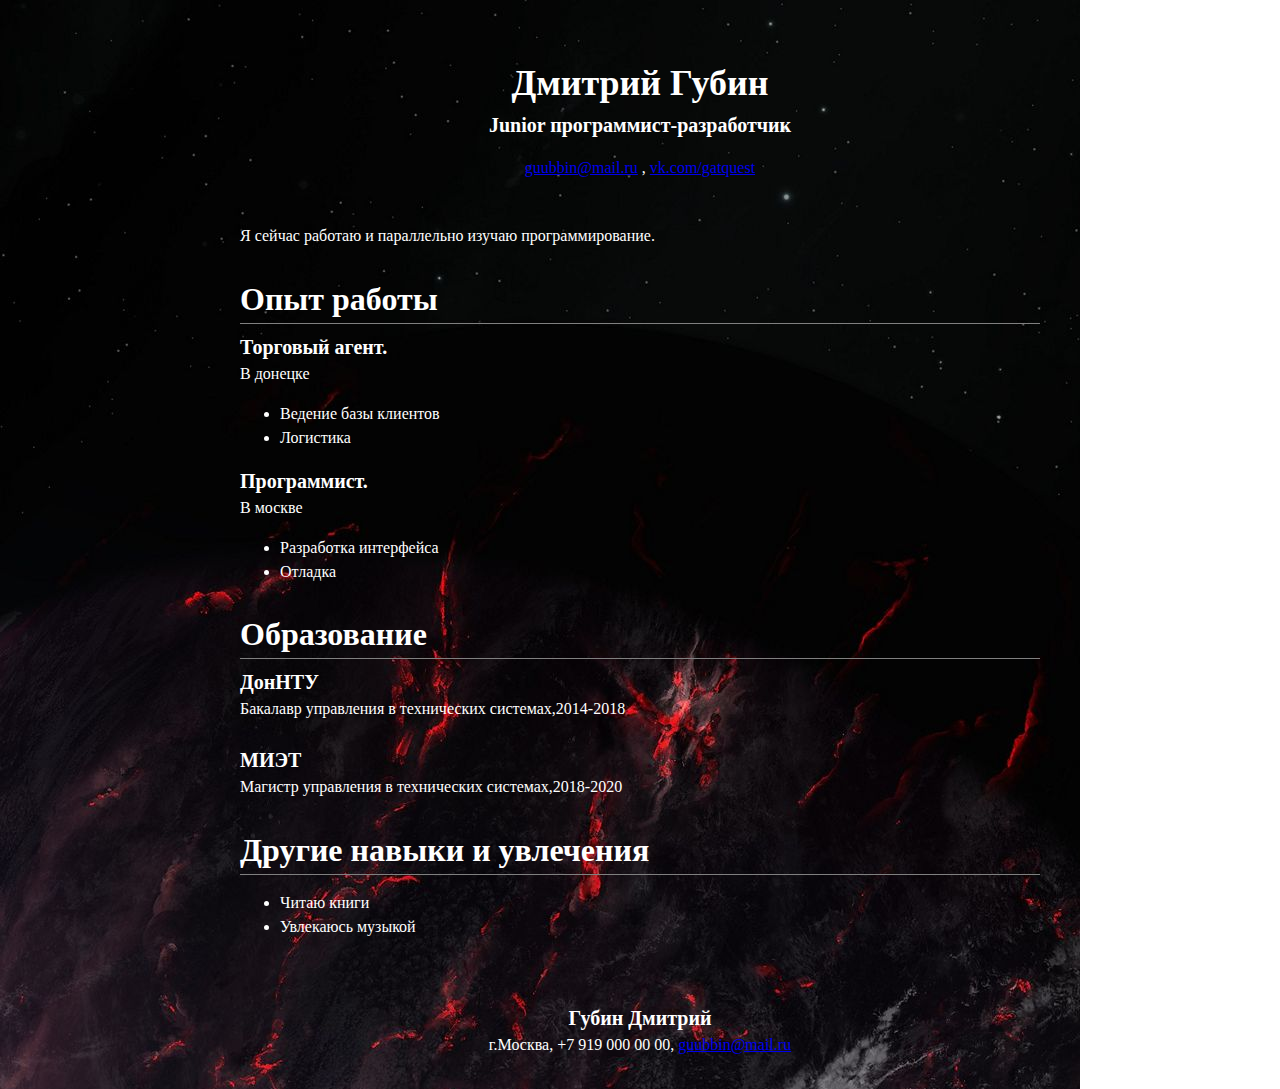
<file: index.html>
<!-- BEGIN (write your solution here) -->
<!DOCTYPE HTML>
<head>
<meta charset="utf-8">
<title>Биография</title>
<link rel="stylesheet" href="bio.css">

</head>


<body>


  
<div id="header">
<h1> Дмитрий Губин</h1>
<h3> Junior программист-разработчик</h3>
<p> <a href="mailto:guubbin@mail.ru">guubbin@mail.ru</a> , <a href="http://vk.com/gatquest"> vk.com/gatquest </a> </p>
</div>

<div id="main">
 Я сейчас работаю и параллельно изучаю программирование.
 <section>
 <h2>Опыт работы</h2>
 <h3>Торговый агент.</h3>
 В донецке
 <ul>
	<li> Ведение базы клиентов </li>
	<li> Логистика </li>
 </ul>
 <h3>Программист.</h3>
 В москве
 <ul>
	<li> Разработка интерфейса </li>
	<li> Отладка </li>
 </ul>
 
 </section>

<section>
 <h2>Образование</h2>
 <h3>ДонНТУ</h3>
 Бакалавр управления в технических системах,2014-2018 <br></br>
 <h3>МИЭТ</h3>
 Магистр управления в технических системах,2018-2020
 </section>
 
 <section>
 <h2>Другие навыки и увлечения</h2>

<ul>
	<li> Читаю книги </li>
	<li> Увлекаюсь музыкой</li>

</ul>

 </section>
 
 </div>
 
 <div id="footer">
 <h3>Губин Дмитрий</h3>
  г.Москва, +7 919 000 00 00, <a href="mailto:guubbin@mail.ru">guubbin@mail.ru</a>  
 </div>

</body>
</HTML>
<!-- END -->
</file>
<file: bio.css>
body {
  font-family: Georgia;
  font-size: 16px;
  margin: 0 auto;   /* center content */
  max-width: 800px; /* limit width */
  line-height: 1.5;
  padding-top: 32px;
  padding-bottom: 32px;
  background-size: 100%;
  background: url(38.jpg) no-repeat;
  color: white;
}

p{
padding-bottom: 12px;
font	
}

h1{
	font-weight: 400px;
	font-size: 36px;
	margin-bottom: 0px;
	
}
h2{
	font-weight: 400px;
	font-size: 32px;
	margin-bottom: 8px;
	border-bottom: 1px solid gray
	
}
h3{
	font-weight: 400px;
	font-size: 20px;
	margin-bottom: 0px;
	margin-top: 0px;
	
	
}
#header{

  text-align: center;   /* center content */
  margin-bottom: 32px;
  
}

#footer{
	margin-top: 64px;
	text-align: center;
}

#main{

}
</file>
